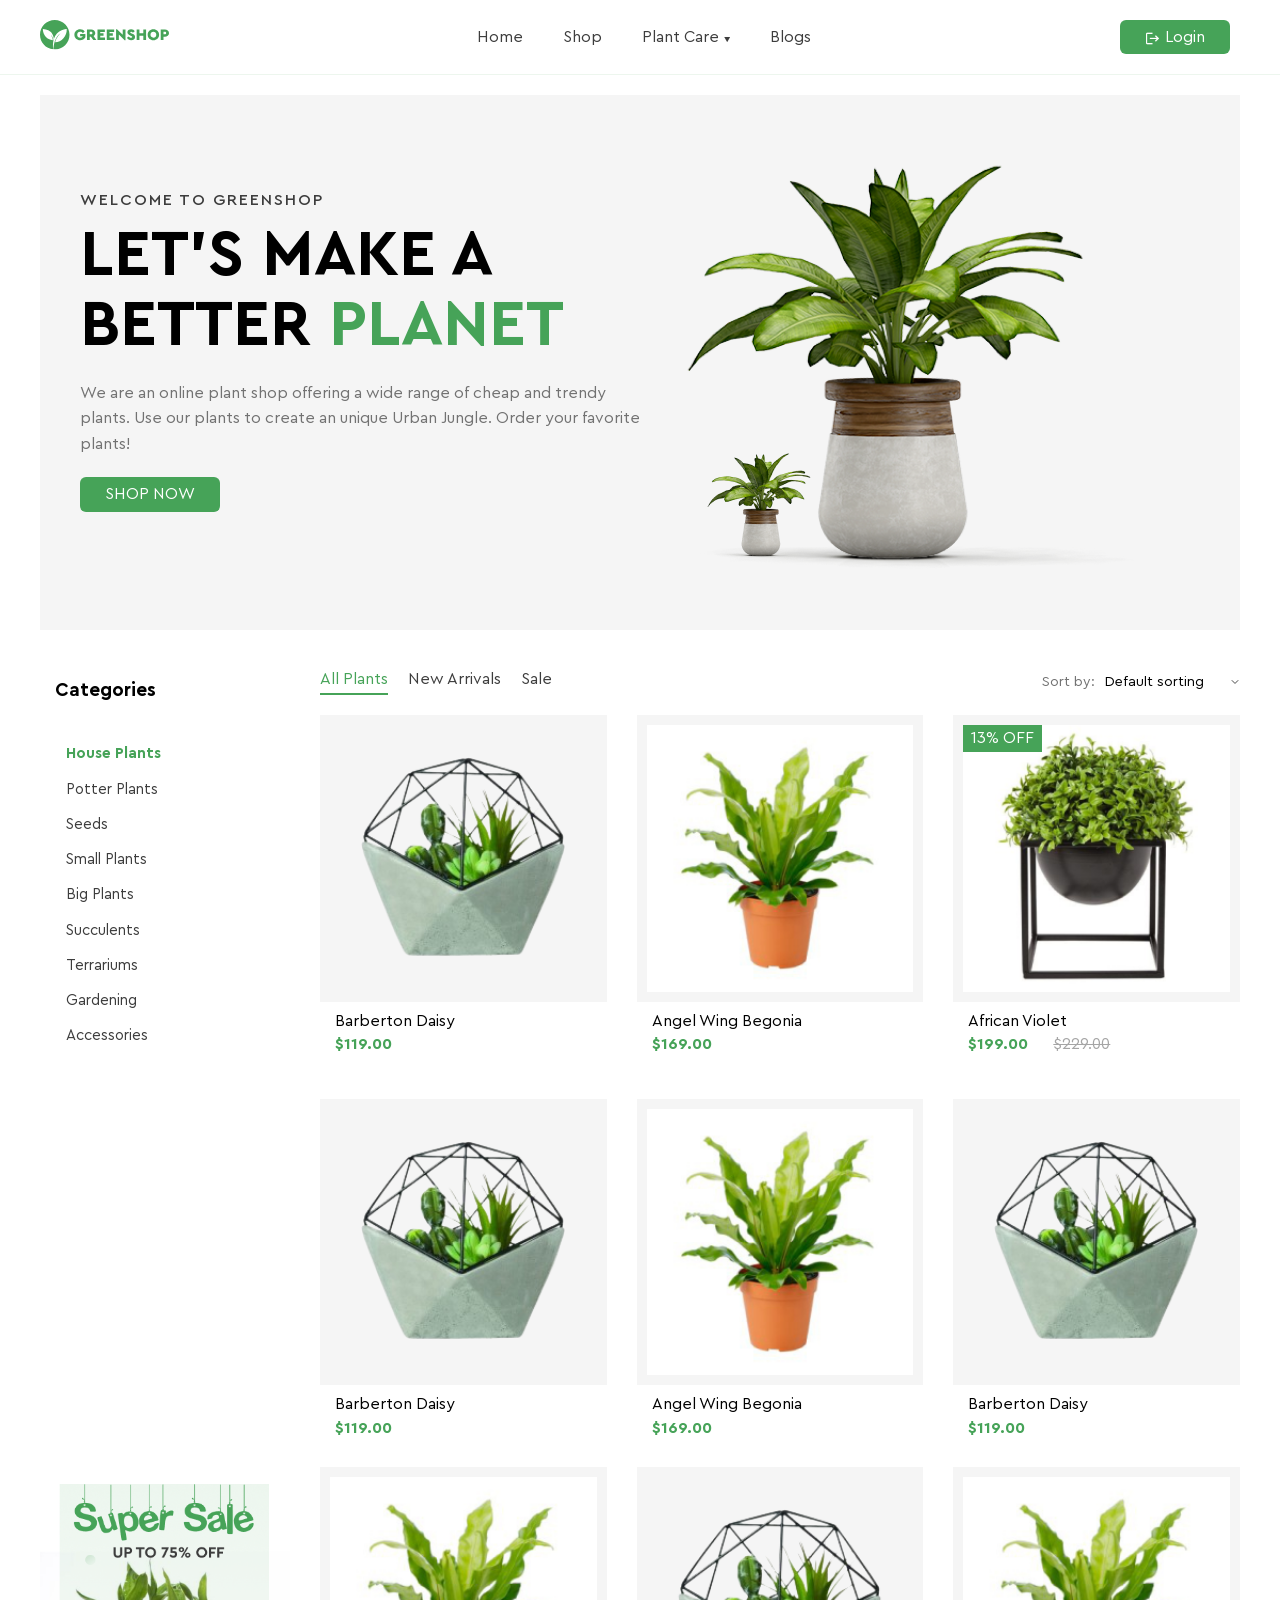
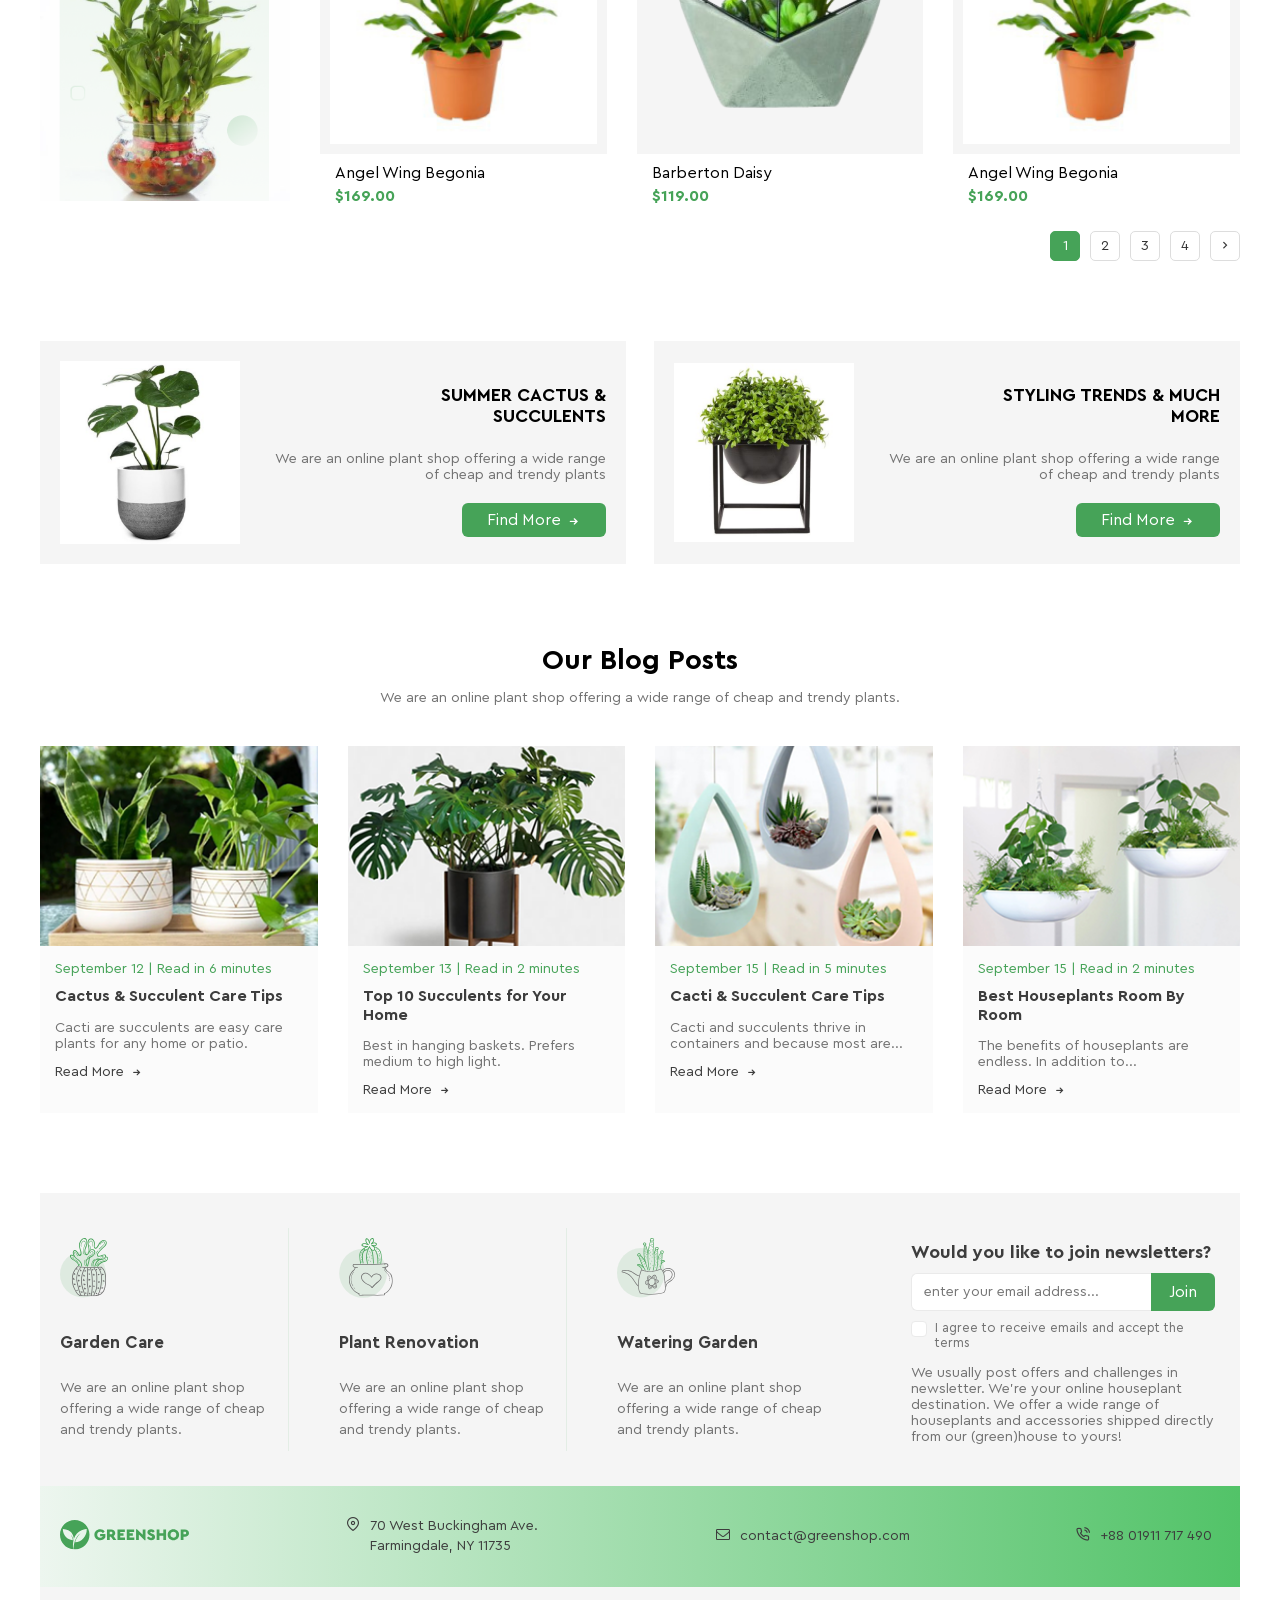
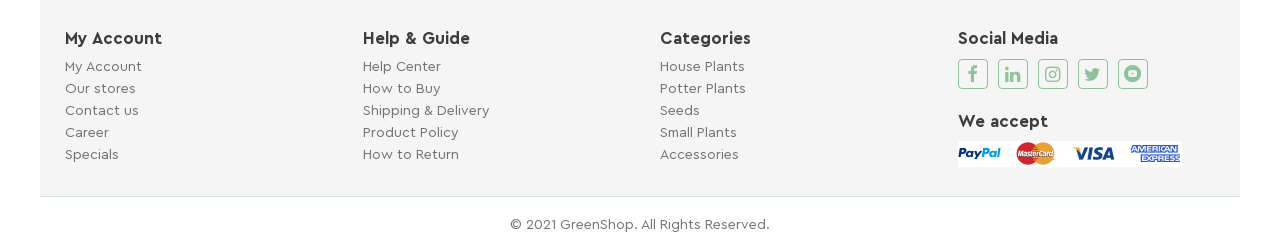
<file: index.html>
<!DOCTYPE html>
<html lang="en">
<head>
    <meta charset="UTF-8">
    <meta name="viewport" content="width=device-width, initial-scale=1.0">
    <title>Greenhouse</title>
    <link rel="stylesheet" href="css/reset.css">
    <link rel="stylesheet" href="css/style.css">
</head>
<body>
   
  <div class="wrap">
    <header class="header">
        <div class="container header-inner">   
            <div class="logo">
                <img src="images/logo.svg" alt="Greenshop">
            </div>
            
            <nav class="nav">
                <ul class="menu">
                    <li><a href="#">Home</a></li>
                    <li><a href="#">Shop</a></li>
                    <li class="dropdown">
                        <a href="#">Plant Care</a>
                        <ul class="dropdown-menu">
                            <li><a href="#">Drainage</a></li>
                            <li><a href="#">Fungicides</a></li>
                            <li><a href="#">Fertilizer</a></li>
                            <li class="submenu">
                                <a class="arrow-right href="#">
                                    Priming
                                </a>
                                <ul class="submenu-menu">
                                    <li><a href="#">Universal</a></li>
                                    <li><a href="#">For Ficus</a></li>
                                    <li><a href="#">For Cacti</a></li>
                                    <li><a href="#">For Citrus</a></li>
                                    <li><a href="#">For those in bloom</a></li>
                                    <li><a href="#">For Orchids</a></li>
                                </ul>
                            </li>
                        </ul>
                    </li>
                    <li><a href="#">Blogs</a></li>
                </ul>
            </nav>

            <div class="header-actions">
              <a href="registration.html" class="btn login-btn">
                 <i class="icon-logout"></i> 
                  Login
              </a>
                <button class="burger">
                 <span></span>
                 <span></span>
                 <span></span>
                </button>
            </div>
        </div>
    </header> 

    <main class="main">
        <section class="hero">
          <div class="content">
              <p class="sub">WELCOME TO GREENSHOP</p>
              <h1>LET'S MAKE A BETTER <span>PLANET</span></h1>
              <p class="description">
                We are an online plant shop offering a wide range of cheap and trendy plants.
                Use our plants to create an unique Urban Jungle. Order your favorite plants!
              </p>
              <a class="btn" href="#">SHOP NOW</a>
          </div>
          <div class="image-box">
             <img src="images/plants.png" alt="Plants">
          </div>
        </section>

        <section class="shop">
            <aside class="sidebar">
                <h3>Categories</h3>
                <ul>
                    <li><a class="active" href="#">House Plants</a></li>
                    <li><a href="#">Potter Plants</a></li>
                    <li><a href="#">Seeds</a></li>
                    <li><a href="#">Small Plants</a></li>
                    <li><a href="#">Big Plants</a></li>
                    <li><a href="#">Succulents</a></li>
                    <li><a href="#">Terrariums</a></li>
                    <li><a href="#">Gardening</a></li>
                    <li><a href="#">Accessories</a></li>
                </ul>
                <div class="sale">
                    <img src="images/sale.png" alt="">
                </div>
            </aside>
        
            <section class="products">
                <div class="products-header">
                    <div class="tabs">
                        <a class="active" href="#">All Plants</a>
                        <a href="#">New Arrivals</a>
                        <a href="#">Sale</a>
                    </div>
                    <div class="sort">
                        <label for="sort">Sort by:</label>
        
                        <div class="select-wrapper">
                            <select id="sort">
                                <option>Default sorting</option>
                                <option>Price: low to high</option>
                                <option>Price: high to low</option>
                            </select>
        
                            <img src="images/arrow.svg" class="arrow" alt="">
                        </div>
                    </div>
                </div>

                <div class="product-list">
                    <div class="card">
                        <div class="card-img">
                            <img src="images/card1.png" alt="">
                            <div class="card-icons">
                                <button type="button"><i class="icon-basket"></i></button>
                                <button type="button"><i class="icon-heart"></i></button>
                                <button type="button"><i class="icon-search"></i></button>
                            </div>
                        </div>          
                        <p>Barberton Daisy</p>
                        <span class="price">$119.00</span>
                    </div>
                
                    <div class="card">
                        <div class="card-img">
                            <img src="images/card2.png" alt="">             
                            <div class="card-icons">
                                <button type="button"><i class="icon-basket"></i></button>
                                <button type="button"><i class="icon-heart"></i></button>
                                <button type="button"><i class="icon-search"></i></button>
                            </div>
                        </div>               
                        <p>Angel Wing Begonia</p>
                        <span class="price">$169.00</span>
                    </div>
                
                    <div class="card">
                        <div class="card-img">               
                            <span class="badge">13% OFF</span>               
                            <img src="images/card3.png" alt="">                
                            <div class="card-icons">
                                <button type="button"><i class="icon-basket"></i></button>
                                <button type="button"><i class="icon-heart"></i></button>
                                <button type="button"><i class="icon-search"></i></button>
                            </div>
                        </div>               
                        <p>African Violet</p>               
                        <div class="price-box">
                            <span class="price">$199.00</span>
                            <span class="old-price">$229.00</span>
                        </div>
                    </div>
                    <div class="card">
                        <div class="card-img">
                            <img src="images/card1.png" alt="">
                            <div class="card-icons">
                                <button type="button"><i class="icon-basket"></i></button>
                                <button type="button"><i class="icon-heart"></i></button>
                                <button type="button"><i class="icon-search"></i></button>
                            </div>
                        </div>
                        <p>Barberton Daisy</p>
                        <span class="price">$119.00</span>
                    </div>
                    
                    <div class="card">
                        <div class="card-img">
                            <img src="images/card2.png" alt="">
                            <div class="card-icons">
                                <button type="button"><i class="icon-basket"></i></button>
                                <button type="button"><i class="icon-heart"></i></button>
                                <button type="button"><i class="icon-search"></i></button>
                            </div>
                        </div>
                        <p>Angel Wing Begonia</p>
                        <span class="price">$169.00</span>
                    </div>
                    <div class="card">
                        <div class="card-img">
                            <img src="images/card1.png" alt="">
                            <div class="card-icons">
                                <button type="button"><i class="icon-basket"></i></button>
                                <button type="button"><i class="icon-heart"></i></button>
                                <button type="button"><i class="icon-search"></i></button>
                            </div>
                        </div>
                        <p>Barberton Daisy</p>
                        <span class="price">$119.00</span>
                    </div>
                    
                    <div class="card">
                        <div class="card-img">
                            <img src="images/card2.png" alt="">
                            <div class="card-icons">
                                <button type="button"><i class="icon-basket"></i></button>
                                <button type="button"><i class="icon-heart"></i></button>
                                <button type="button"><i class="icon-search"></i></button>
                            </div>
                        </div>
                        <p>Angel Wing Begonia</p>
                        <span class="price">$169.00</span>
                    </div>
                    <div class="card">
                        <div class="card-img">
                            <img src="images/card1.png" alt="">
                            <div class="card-icons">
                                <button type="button"><i class="icon-basket"></i></button>
                                <button type="button"><i class="icon-heart"></i></button>
                                <button type="button"><i class="icon-search"></i></button>
                            </div>
                        </div>
                        <p>Barberton Daisy</p>
                        <span class="price">$119.00</span>
                    </div>
                    
                    <div class="card">
                        <div class="card-img">
                            <img src="images/card2.png" alt="">
                            <div class="card-icons">
                                <button type="button"><i class="icon-basket"></i></button>
                                <button type="button"><i class="icon-heart"></i></button>
                                <button type="button"><i class="icon-search"></i></button>
                            </div>
                        </div>
                        <p>Angel Wing Begonia</p>
                        <span class="price">$169.00</span>
                    </div>
                </div>
                <div class="pagination">
                    <a class="active" href="#">1</a>
                    <a href="#">2</a>
                    <a href="#">3</a>
                    <a href="#">4</a>
                    <a href="#"><i class="icon-arrow-right"></i></a>
                </div> 
            </section>
        
        </section>

        <section class="blog">
            <div class="banners">
                <div class="banner">
                    <img src="images/banner1.png" alt="">
                    <div class="banner-content">
                        <h3>SUMMER CACTUS & SUCCULENTS</h3>
                        <p>We are an online plant shop offering a wide range of cheap and trendy plants</p>
                        <a href="#" class="btn">Find More <i class="icon-arrow-right1"></i></a>
                    </div>
                </div>
                <div class="banner">
                    <img src="images/banner2.png" alt="">
                    <div class="banner-content">
                        <h3>STYLING TRENDS & MUCH MORE</h3>
                        <p>We are an online plant shop offering a wide range of cheap and trendy plants</p>
                        <a href="#" class="btn">Find More <i class="icon-arrow-right1"></i></a>
                    </div>
                </div>
            </div>
            <h2>Our Blog Posts</h2>
            <p class="blog-subtitle">
                We are an online plant shop offering a wide range of cheap and trendy plants.
            </p>
            <div class="blog-list">
                <div class="post"> <img src="images/blog1.png" alt="">
                    <div class="post-content"> <time datetime="2025-09-12"> September 12 | Read in 6 minutes </time>
                        <h3>Cactus & Succulent Care Tips</h3>
                        <p> Cacti are succulents are easy care plants for any home or patio. </p> <a href="#" class="read-more">Read
                            More</a>
                    </div>
                </div>
                <div class="post"> <img src="images/blog2.png" alt="">
                    <div class="post-content"> <time datetime="2025-09-13"> September 13 | Read in 2 minutes </time>
                        <h3>Top 10 Succulents for Your Home</h3>
                        <p> Best in hanging baskets. Prefers medium to high light. </p> <a href="#" class="read-more">Read More</a>
                    </div>
                </div>
                <div class="post"> <img src="images/blog3.png" alt="">
                    <div class="post-content"> <time datetime="2025-09-15"> September 15 | Read in 5 minutes </time>
                        <h3>Cacti & Succulent Care Tips</h3>
                        <p> Cacti and succulents thrive in containers and because most are... </p> <a href="#"
                            class="read-more">Read More</a>
                    </div>
                </div>
                <div class="post"> <img src="images/blog4.png" alt="">
                    <div class="post-content"> <time datetime="2025-09-15"> September 15 | Read in 2 minutes </time>
                        <h3>Best Houseplants Room By Room</h3>
                        <p> The benefits of houseplants are endless. In addition to... </p> <a href="#" class="read-more">Read
                            More</a>
                    </div>
                </div>
            </div>
        </section>
    </main>
    <footer class="footer">
    
        <div class="footer-top">
            <div class="container footer-top-inner">
    
                <ul class="footer-features">
                    <li class="feature feature-1">
                        <h4>Garden Care</h4>
                        <p>We are an online plant shop offering a wide range of cheap and trendy plants.</p>
                    </li>
                    <li class="feature feature-2">
                        <h4>Plant Renovation</h4>
                        <p>We are an online plant shop offering a wide range of cheap and trendy plants.</p>
                    </li>
                    <li class="feature feature-3">
                        <h4>Watering Garden</h4>
                        <p>We are an online plant shop offering a wide range of cheap and trendy plants.</p>
                    </li>
                </ul>
                <div class="newsletter">
                    <h4>
                        Would you like to join newsletters?
                    </h4>
                
                    <form class="newsletter-form">
                        <input type="email" placeholder="enter your email address..." required>
                        <button class="btn">
                        Join
                        </button>
                    </form>
                
                    <label class="custom-checkbox">
                        <input type="checkbox" required>
                        <span class="checkmark"></span>
                        I agree to receive emails and accept the terms
                    </label>
                
                    <p>
                        We usually post offers and challenges in newsletter.
                        We’re your online houseplant destination. We offer a wide range of
                        houseplants and accessories shipped directly from our (green)house to yours!
                    </p>
                </div>
    
            </div>
        </div>

        <div class="footer-middle">
            <div class="container">
    
                <ul class="footer-middle-list">
                    <li class="footer-item logo">
                        <img src="images/logo.svg" alt="">
                    </li>
                    <li class="footer-item">
                        <a href="https://maps.google.com/?q=70+West+Buckingham+Ave+Farmingdale+NY+11735" target="_blank">
                            <i class="icon-location"></i>
                         <!--   <img src="images/location.svg" alt="Location">  -->
                            <span>70 West Buckingham Ave. Farmingdale, NY 11735</span>
                        </a>
                    </li>
                    <li class="footer-item">
                        <a href="mailto:contact@greenshop.com">
                            <i class="icon-mail"></i>
                          <!-- <img src="images/mail.svg" alt="Email"> -->
                            <span>contact@greenshop.com</span>
                        </a>
                    </li>
                    <li class="footer-item">
                        <a href="tel:+8801911717490">
                            <i class="icon-phone"></i>
                           <!-- <img src="images/phone.svg" alt="Phone"> -->
                            <span>+88 01911 717 490</span>
                        </a>
                    </li>
                </ul>
    
            </div>
        </div>
        
        <div class="footer-bottom">
            <div class="container footer-bottom-inner">
        
                <div class="footer-col">
                    <h3>My Account</h3>
                    <ul>
                        <li><a href="#">My Account</a></li>
                        <li><a href="#">Our stores</a></li>
                        <li><a href="#">Contact us</a></li>
                        <li><a href="#">Career</a></li>
                        <li><a href="#">Specials</a></li>
                    </ul>
                </div>
        
                <div class="footer-col">
                    <h3>Help & Guide</h3>
                    <ul>
                        <li><a href="#">Help Center</a></li>
                        <li><a href="#">How to Buy</a></li>
                        <li><a href="#">Shipping & Delivery</a></li>
                        <li><a href="#">Product Policy</a></li>
                        <li><a href="#">How to Return</a></li>
                    </ul>
                </div>
        
                <div class="footer-col">
                    <h3>Categories</h3>
                    <ul>
                        <li><a href="#">House Plants</a></li>
                        <li><a href="#">Potter Plants</a></li>
                        <li><a href="#">Seeds</a></li>
                        <li><a href="#">Small Plants</a></li>
                        <li><a href="#">Accessories</a></li>
                    </ul>
                </div>
        
                <div class="footer-col">
                    <h3>Social Media</h3>
                    <ul class="social-list">
                        <li><a href="#" target="_blank"><i class="icon-facebook"></i></a></li>
                        <li><a href="#" target="_blank"><i class="icon-linkedin"></i></a></li>
                        <li><a href="#" target="_blank"><i class="icon-instagram"></i></a></li>
                        <li><a href="#" target="_blank"><i class="icon-twitter"></i></a></li>
                        <li><a href="#" target="_blank"><i class="icon-youtube"></i></a></li>
                    </ul>
                    <h3 class="payments-title">We accept</h3>
                    <div class="payments">
                        <img src="images/pay.png" alt="Payments">
                    </div>
                </div>
            </div>
            <p class="copyright">
                © 2021 GreenShop. All Rights Reserved.
            </p>
        </div>
    </footer>
  </div>
    <script src="main.js"></script>
</body>
</html>
</file>
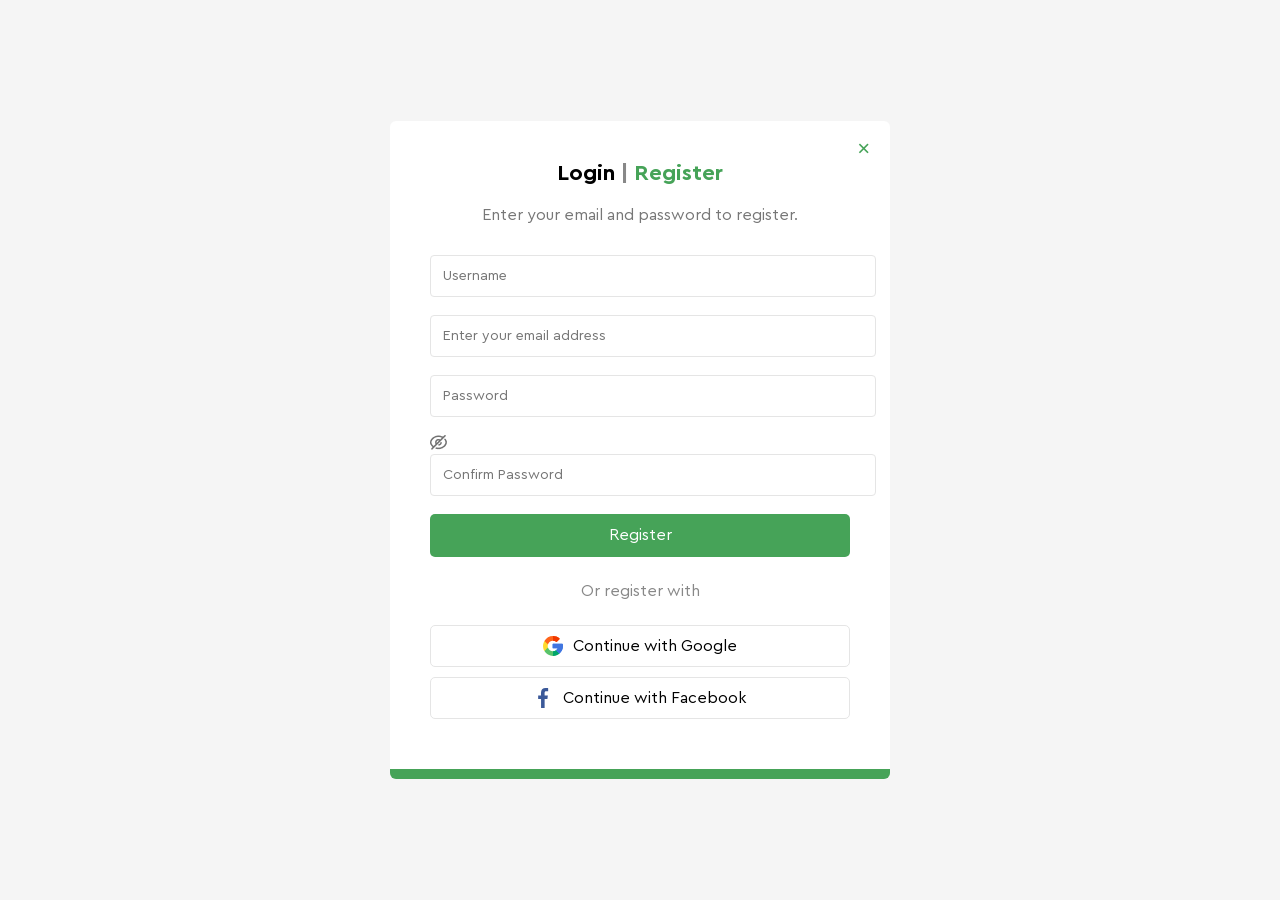
<file: registration.html>
<!DOCTYPE html>
<html lang="en">
<head>
    <meta charset="UTF-8">
    <meta name="viewport" content="width=device-width, initial-scale=1.0">
    <title>Register</title>
    <link rel="stylesheet" href="css/normalize.css">
    <link rel="stylesheet" href="css/style.css">
</head>
<body>
            <div class="page-loader">
                <div class="loader-content">
                    <img src="images/logo.svg" alt="logo" class="loader-logo">
                    <span>Loading...</span>
                </div>
            </div>
            
            <div class="page-content">
                <div class="wrapper">
                    <div class="box">
                        <a href="index.html" class="close-btn">
                            ×
                        </a>
            
                        <div class="switcher">
                            <span>Login</span>
                            <span class="divider">|</span>
                            <span class="active">Register</span>
                        </div>
            
                        <p class="subtitle">
                            Enter your email and password to register.
                        </p>
            
                        <form class="form">
                            <input type="text" placeholder="Username">
                            <input type="email" placeholder="Enter your email address">
            
                            <div class="password-field">
                                <input type="password" placeholder="Password">
                                <img src="images/hide.png" alt="">
                            </div>
            
                            <input type="password" placeholder="Confirm Password">
                            <button class="register-submit">
                                Register
                            </button>
                        </form>
            
                        <p class="divider">Or register with</p>
                        <div class="social-auth">
                            <button class="social-btn">
                                <img src="images/google.svg" alt="">
                                Continue with Google
                            </button>
            
                            <button class="social-btn">
                                <img src="images/facebook.svg" alt="">
                                Continue with Facebook
                            </button>
                        </div>
                    </div>
                </div>
            </div>
</body>
</html>
</file>
<file: css/style.css>
@font-face {
    font-family: 'Cera Pro';
    src: url(../fonts/СeraPro/CeraPro-Regular.woff2) format('woff2'),
         url(../fonts/СeraPro/CeraPro-Regular.woff) format('woff');
    font-weight: 400;
    font-style: normal;
    font-display: swap;
}

@font-face {
    font-family: 'Cera Pro';
    src: url(../fonts/СeraPro/CeraPro-Medium.woff2) format('woff2'),
         url(../fonts/СeraPro/CeraPro-Medium.woff) format('woff');
    font-weight: 500;
    font-style: normal;
    font-display: swap;
}

@font-face {
    font-family: 'Cera Pro';
    src: url(../fonts/СeraPro/CeraPro-Bold.woff2) format('woff2'),
         url(../fonts/СeraPro/CeraPro-Bold.woff) format('woff');
    font-weight: 700;
    font-style: normal;
    font-display: swap;
}

@font-face {
    font-family: 'icomoon';
    src: url(../images/icons/icomoon.eot?3o0wkp);
    src: url(../images/icons/icomoon.eot?3o0wkp#iefix) format('embedded-opentype'),
        url(../images/icons/icomoon.ttf?3o0wkp) format('truetype'),
        url(../images/icons/icomoon.woff?3o0wkp) format('woff'),
        url(..images/icons/icomoon.svg?3o0wkp#icomoon) format('svg');
    font-weight: normal;
    font-style: normal;
    font-display: block;
}

[class^="icon-"],
[class*=" icon-"] {
    /* use !important to prevent issues with browser extensions that change fonts */
    font-family: 'icomoon' !important;
    speak-as: never;
    font-style: normal;
    font-weight: normal;
    font-variant: normal;
    text-transform: none;
    line-height: 1;

    /* Better Font Rendering =========== */
    -webkit-font-smoothing: antialiased;
    -moz-osx-font-smoothing: grayscale;
}

.icon-arrow-right1:before {
    content: "\e90d";
}

.icon-location:before {
    content: "\e905";
}

.icon-phone:before {
    content: "\e906";
}

.icon-logout:before {
    content: "\e90c";
}

.icon-arrow-right:before {
    content: "\e909";
}

.icon-youtube:before {
    content: "\e904";
}

.icon-phone:before {
    content: "\e906";
    vertical-align: middle;
}

.icon-logout:before {
    content: "\e90c";
}

.icon-arrow-right:before {
    content: "\e909";
}

.icon-basket:before {
    content: "\e90b";
}

.icon-heart:before {
    content: "\e907";
}

.icon-search:before {
    content: "\e908";
}

.icon-linkedin:before {
    content: "\e900";
}

.icon-twitter:before {
    content: "\e901";
}

.icon-instagram:before {
    content: "\e902";
}

.icon-facebook:before {
    content: "\e903";
}

.icon-mail:before {
    content: "\e90a";
    vertical-align: middle;
}

body {
    font-family: 'Cera Pro', sans-serif;
    margin: 0;
    padding: 0;
}

.wrap {
    width: 100%;
    overflow-x: hidden;
}

.header {
    position: relative;
    z-index: 100;
    border-bottom: 1px solid #EDF6EE;
    padding: 20px 20px;
}

.nav {
    z-index: 200;
}

.container,
.main,
.shop,
.blog,
.footer {
    width: 100%;
    max-width: 1200px;
    margin: 0 auto;
}

.header-inner {
    display: flex;
    align-items: center;
    justify-content: space-between;
  /*  padding: 20px 0; */
}

.header-actions {
    display: flex;
    align-items: center;
    gap: 15px;
}

.login-btn {
    margin-right: 10px;
}

.logo img {
    height: 30px;
}

.menu {
    display: flex;
    gap: 40px;
    list-style: none;
    margin: 0;
    padding: 0;
}

.menu li {
    position: relative;
}

.menu a {
    text-decoration: none;
    color: #3d3d3d;
    font-size: 16px;
    padding: 5px 0;
    display: inline-block;
}

.menu > li > a {
    position: relative;
    transition: 0.2s;
}

.menu > li:hover > a {
    font-weight: 600;
}

.menu > li:hover > a::after {
    content: "";
    position: absolute;
    left: 0;
    bottom: -25px;
    width: 100%;
    height: 2px;
    background: #46A358;
}

.dropdown::after {
    content: "";
    position: absolute;
    top: 100%;
    left: 0;
    width: 100%;
    height: 30px;
    background: transparent;
}

.dropdown-menu {
    position: absolute;
    top: calc(100% + 30px);
    left: -50%;
    min-width: 180px;
    max-width: 240px;
    width: max-content;
    background: #EDF6EE;
    box-shadow: 0 8px 20px rgba(0, 0, 0, 0.08);
    padding: 0;
    opacity: 0;
    visibility: hidden;
    transform: translateY(10px);
    transition: 0.25s ease;
    z-index: 1;
}

.dropdown:hover .dropdown-menu {
    opacity: 1;
    visibility: visible;
    transform: translateY(0);
}

.dropdown-menu li {
    display: block;
    background: #EDF6EE;
}

.dropdown-menu a {
    display: flex;
    justify-content: space-between;
    align-items: center;
    gap: 10px;
    padding: 10px 15px;
    font-size: 16px;
    color: #3d3d3d;
    white-space: normal;
    word-break: break-word;
    line-height: 1.4;
}

.dropdown-menu a:hover {
    background: #1A712A;
    color: #f5f5f5;
}

.submenu {
    position: relative;
}

.submenu > a {
    display: flex;
    justify-content: space-between;
    align-items: center;
}

.arrow-right {
    display: inline-flex;
    align-items: center;
    gap: 10px;
}

.arrow-right::after {
    content: "\e909";
    font-family: 'icomoon' !important;
   /* width: 6px;
    height: 6px;
    border-right: 2px solid #3d3d3d;
    border-bottom: 2px solid #3d3d3d;
    transform: rotate(-45deg); */
    transition: 0.25s;
}

.submenu:hover > a.arrow-right::after {
    transform: rotate(180deg);
}

.dropdown li:hover > a.arrow-right::after {
    border-color: #fff;
}

.submenu:hover > a {
    background: #1A712A;
    color: #fff;
}

.submenu-menu {
    position: absolute;
    top: -127px;
    left: calc(100% + 2px);
    min-width: 180px;
    max-width: 240px;
    width: max-content;
    background: #EDF6EE;
   /* box-shadow: 0 8px 20px rgba(0, 0, 0, 0.08); */
    padding: 0;
    opacity: 0;
    visibility: hidden;
    transform: translateX(10px);
    transition: 0.25s ease;
    z-index: 2;
}

.submenu:hover .submenu-menu {
    bottom: 0;
    opacity: 1;
    visibility: visible;
    transform: translateX(0);
}  

.submenu::after {
    content: "";
    position: absolute;
    top: 0;
    left: 100%;
    width: 12px;
    height: 100%;
    background: transparent;
} 

.main {
    max-width: 1200px;
    width: 100%;
    margin: 20px auto;
}

.hero {
    display: flex;
    background-color: #f5f5f5;
    padding: 40px 0;
    font-size: 0;
}

.content,
.image-box {
    font-size: 16px;
}

.content {
    width: 50%;
    padding: 40px 0 40px 40px;
    box-sizing: border-box;
}

.image-box {
    width: 50%; 
 /*   text-align: center; */
}

.image-box img {
   /* display: block; */
    max-width: 100%;
    height: auto;
}

h1 {
    font-size: clamp(26px, 5vw, 70px);
    font-weight: 900;
    margin: 10px 0;
    line-height: 1.1;
}

h1 span {
    color: #46A358;
}

.sub {
    color: #3d3d3d;
    font-size: 16px;
    font-weight: 500;
    letter-spacing: 2px;
    margin-bottom: 0;
}

.description {
    font-size: clamp(14px, 2vw, 16px);
    color: #727272;
    line-height: 1.6;
    margin: 20px 0;
}

.icon-logout {
    content: "\e90c";
    font-family: 'icomoon' !important;
}

/* ===== PRELOADER ===== */

.page-loader {
    position: fixed;

    inset: 0;
    background: linear-gradient(90deg, rgb(70 163 88 / 10%) 0%, #52c36899 100%);
    display: flex;
    align-items: center;
    justify-content: center;
    z-index: 9999;
    animation: loaderHide 2s ease forwards;
}

.loader-content {
    display: flex;
    flex-direction: column;
    align-items: center;
}

.loader-logo {
    width: 80px;
    animation: pulse 1.2s ease-in-out infinite;
}

.page-loader span {
    margin-top: 10px;
    font-size: 14px;
    color: #3d3d3d;
}

@keyframes pulse {

    0%,
    100% {
        transform: scale(1);
        opacity: 0.7;
    }

    50% {
        transform: scale(1.1);
        opacity: 1;
    }
}

@keyframes loaderHide {
    0% {
        opacity: 1;
    }

    80% {
        opacity: 1;
    }

    100% {
        opacity: 0;
        visibility: hidden;
    }
}

.page-content {
    opacity: 0;
    transform: translateY(10px);
    animation: contentShow 2s ease forwards;
}

@keyframes contentShow {
    to {
        opacity: 1;
        transform: translateY(0);
    }
}


/* Button */
.btn {
    display: inline-block;
    background-color: #46A358;
    color: white;
    padding: 8px 25px;
    border-radius: 6px;
    text-decoration: none;
    border: none;
    cursor: pointer;
    font-size: 16px;
}

.btn:hover {
    background-color: #3d8f4d;
}

button {
    font-family: inherit;
}

.btn i {
    vertical-align: bottom;
    line-height: 1;
}

.shop {
    max-width: 1200px;
    margin: 40px auto;
    display: flex;
    gap: 30px;
}

.sidebar {
    width: 250px;
    display: flex;
    flex-direction: column;
    margin-bottom: 55px;
}

.sidebar h3 {
    margin: 10px 15px;;
}

.sidebar ul {
    list-style: none;
    padding: 0;
}

.sidebar li {
    margin: 18px 26px;
}

.sidebar a {
    text-decoration: none;
    color: #3d3d3d;
    font-size: 15px;
    display: block;
    transition: 0.3s;
}

.sidebar a:hover {
    color: #46A358;
}

.sidebar a.active {
    color: #46A358;
    font-weight: bold;
    pointer-events: none;
}

.sale {
    margin-top: auto;
}

.sale img {
    width: 100%;
    margin-top: 20px;
}

.products {
    flex: 1;
}

.products-header {
    display: flex;
    justify-content: space-between;
    align-items: center;
    margin-bottom: 20px;
}

/* tabs */
.tabs {
    display: flex;
    gap: 20px;
}

.tabs a {
    text-decoration: none;
    color: #3d3d3d;
    padding-bottom: 5px;
}

.tabs a.active {
    color: #46A358;
    border-bottom: 2px solid #46A358;
    pointer-events: none;
}

.tabs a:hover {
    color: #46A358;
}

.sort {
    display: flex;
    align-items: center;
    gap: 10px;
    font-size: 14px;
    color: #727272;
}

.select-wrapper {
    position: relative;
}

.select-wrapper select {
    appearance: none;
    border: none;
    background: transparent;
    cursor: pointer;
    font-size: 14px;
    padding-right: 20px;
}

.arrow {
    position: absolute;
    right: 0;
    top: 50%;
    transform: translateY(-50%);
    width: 10px;
    pointer-events: none;
}

/*.product-list {
    display: flex;
    flex-wrap: wrap;
    gap: 30px;
} */

.card {
   /* width: calc(33.333% - 20px); */
    background: #fff;
    position: relative;
    transition: 0.3s;
    z-index: 1;
}

.card:hover {
    box-shadow: 0 4px 15px rgba(0, 0, 0, 0.1);
}

.card-img {
    position: relative;
    background: #f5f5f5;
    padding: 10px;
    overflow: hidden;
}

.card-img img {
    width: 100%;
    display: block;
    transition: 0.3s;
}

.card:hover .card-img img {
    transform: scale(1.05);
}

.card::before {
    content: "";
    position: absolute;
    top: 0;
    left: 0;
    width: 0;
    height: 3px;
    background: #46A358;
    transition: 0.3s;
    z-index: 2;
}

.card:hover::before {
    width: 100%;
}

.badge {
    position: absolute;
    top: 10px;
    left: 10px;
    background: #46A358;
    color: #fff;
    font-size: 16px;
    padding: 4px 8px;
}

.card-icons {
    position: absolute;
    bottom: 2px;
    left: 50%;
    transform: translate(-50%, 10px);
    display: flex;
    gap: 25px;
    opacity: 0;
    transition: 0.3s;
}

.card-icons button {
    width: 35px;
    height: 35px;
    background: #fff;
    border-radius: 4px;
    border: none;
    display: flex;
    align-items: center;
    justify-content: center;
    cursor: pointer;
    transition: 0.3s;
    box-shadow: 0 2px 5px rgba(0, 0, 0, 0.1);
}

.card-icons i {
    font-size: 18px;
    color: #3d3d3d;
    transition: 0.3s;
}

.card-icons button:hover i {
    color: #46A358;
}

.card-icons button:hover {
    transform: scale(1.1);
}

/*.card-icons img {
    width: 18px;
    transition: 0.3s;
}

.card-icons button:hover img {
    filter: invert(48%) sepia(24%) saturate(600%) hue-rotate(70deg);
} */

.card-icons button:hover {
    transform: scale(1.1);
}

.card:hover .card-icons {
    opacity: 1;
    transform: translate(-50%, 0);
}

.card p {
    margin: 10px 15px 5px;
}

.price {
    color: #46A358;
    font-weight: bold;
    margin: 0 15px 15px;
}

.price-box {
    display: flex;
    gap: 10px;
}

.old-price {
    color: #A5A5A5;
    text-decoration: line-through;
}

/* ===== PAGINATION ===== */
.pagination {
    display: flex;
    justify-content: flex-end;
    gap: 10px;
    margin-top: 25px;
}

.pagination a {
    display: inline-flex;      
   /* align-items: center; */
    justify-content: center;
    width: 30px;
    padding: 6px 0;   
    border: 1px solid #ddd;
    border-radius: 5px;
    text-decoration: none;
    color: #333;
    font-size: 14px;
    transition: 0.3s;
}

.pagination a.active {
    background: #46A358;
    color: #fff;
    border-color: #46A358;
    pointer-events: none;
}

.pagination a:hover {
    border-color: #46A358;
    color: #46A358;
}

/* ======================= */
.banners {
    display: flex;
    gap: 28px;
    margin-bottom: 80px;
}

.banner {
    display: flex;
    align-items: center;
    background: #f5f5f5;
    padding: 20px;
    flex: 1;
    gap: 20px;
}

.banner img {
    max-width: 180px;
    height: auto;
}

.banner-content {
    display: flex;
    flex-direction: column;
    align-items: flex-end;
    text-align: right;
    margin-left: auto;
}

.banner-content h3 {
    max-width: 220px;
    font-size: 18px;
    margin-bottom: 10px;
}

.banner-content p {
    font-size: 14px;
    color: #727272;
    margin-bottom: 20px;
}

.blog {
    max-width: 1200px;
    margin: 80px auto;
    text-align: center;
}

.blog h2 {
    font-size: 28px;
    margin-bottom: 10px;
}

.blog-subtitle {
    color: #727272;
    font-size: 14px;
    margin-bottom: 40px;
}

.blog-list {
    display: flex;
    flex-wrap: wrap;
    gap: 30px;   
}

.post {
    flex: 1 1 calc(25% - 30px);
    background: #fbfbfb;
    text-align: left;
    transition: 0.3s;
}

.post img {
    width: 100%;
    display: block;
}

.post-content {
    padding: 15px;
}

.post-content time {
    display: block;
    font-size: 14px;
    color: #46A358;
    margin-bottom: 5px;
}

.post-content h3 {
    font-size: 16px;
    margin: 10px 0;
    color: #3d3d3d;
}

.post-content p {
    font-size: 14px;
    color: #727272;
    margin-bottom: 10px;
}

.read-more {
    text-decoration: none;
    color: #3d3d3d;
    font-size: 14px;
    position: relative;
    transition: 0.3s;
}

.read-more::after {
    content: "\e90d";
    font-family: 'icomoon' !important;
    margin-left: 5px;
    transition: 0.3s;
    vertical-align: bottom;
}

.read-more:hover {
    color: #46A358;
}

.read-more:hover::after {
    margin-left: 10px;
}



/*------------------------------------------------------------------*/
.registration-link {
    text-align: center;
    margin: 60px 0;
}

.registration-btn {
    background: #46A358;
    color: white;
    padding: 14px 30px;
    border-radius: 6px;
    text-decoration: none;
    font-weight: 500;
    display: inline-block;
}

.registration-btn:hover {
    background: #3d8e4c;
}

.wrapper {
    height: 100vh;
    display: flex;
    justify-content: center;
    align-items: center;
    background: #f5f5f5;
}

.box {
    background: white;
    width: 420px;
    padding: 40px;
    border-radius: 6px;
    border-bottom: 10px solid #46A358;
    position: relative;

}

.close-btn {
    position: absolute;
    right: 20px;
    top: 15px;
    border: none;
    background: none;
    font-size: 24px;
    color: #46A358;
    cursor: pointer;
    text-decoration: none;
}

.switcher {
    text-align: center;
    font-size: 22px;
    font-weight: 700;
}

.active {
    color: #46A358;
}

.divider {
    margin: 0 10px;
}

.subtitle {
    text-align: center;
    color: #777;
    margin: 20px 0 30px;
}

.form input {
    width: 100%;
    padding: 12px;
    margin-bottom: 18px;
    border: 1px solid #e5e5e5;
    border-radius: 4px;
    font-size: 14px;
}

.password-field {
    position: relative;
}

.password-field .eye {
    position: absolute;
    right: 12px;
    top: 12px;
    opacity: 0.6;
}

.register-submit {
    width: 100%;
    padding: 12px;
    background: #46A358;
    border: none;
    color: white;
    border-radius: 5px;
    font-size: 16px;
    cursor: pointer;

}

.divider {
    text-align: center;
    margin: 25px 0;
    color: #888;
}

.social-btn {
    width: 100%;
    border: 1px solid #e5e5e5;
    padding: 10px;
    margin-bottom: 10px;
    background: white;
    border-radius: 5px;
    display: flex;
    justify-content: center;
    align-items: center;
    gap: 10px;
    cursor: pointer;
}

/*=======================================================*/
.footer {
    margin-top: 60px;
    font-size: 14px;
    color: #727272;
}
/*
.footer-top-inner {
    display: grid;
    grid-template-columns: repeat(4, 1fr);
    gap: 20px;
    background: #f5f5f5;
}


.footer-top>* {
    min-width: 0;
} */

.footer-top-inner {
    display: flex;
    flex-wrap: wrap;
    gap: 40px;
    padding: 25px 0; 
    background: #f5f5f5;
} 

.footer-features {
    display: flex;
    flex: 3;
    gap: 30px;
    list-style: none;
    margin: 0;
    padding: 0;
    background: #f5f5f5;
}

.feature {
    display: flex;
    flex-direction: column;
    align-items: flex-start;
    padding: 20px;
    gap: 10px;
    flex: 1;
    position: relative;
  /*  padding: 85px 25px 0; */
}

.feature:not(:last-child)::after {
    content: "";
    position: absolute;
    right: 0;
    top: 10px;
    bottom: 10px;
    width: 1px;
    background: rgba(70, 163, 88, 0.1)
}

.feature::before {
    content: "";
    position: static;
    top: 0;
    left: 25px;
    width: 60px;
    height: 60px;
    margin-bottom: 10px;
    background-size: contain;
    background-repeat: no-repeat;
}

.feature-1::before {
    background-image: url("../images/icon1.svg");
}

.feature-2::before {
    background-image: url("../images/icon2.svg");
}

.feature-3::before {
    background-image: url("../images/icon3.svg");
}

.feature h4 {
    font-size: 17px;
    color: #3d3d3d;
    margin: 15px 0;
}

.feature p {
    margin: 0;
    line-height: 1.5;
}

.newsletter {
  /*  flex: 1; */
    max-width: 354px;
    padding: 0 25px;
}

.newsletter h4 {
    font-size: 18px;
    margin-bottom: 10px;
    color: rgba(61, 61, 61, 1);
}

.newsletter h4 {
    font-size: 18px;
    margin-bottom: 10px;
}

.newsletter-form {
    display: flex;
}

.newsletter-form input {
    flex: 1;
    padding: 10px 12px;
    border: 1px solid #eaeaea;
    border-right: none;
    border-radius: 6px 0 0 6px;
    outline: none;
    box-shadow:  rgba(0, 0, 0, 0.06)
}

.newsletter-form button {
    border-radius: 0 6px 6px 0;
    padding: 0 18px;
}

/*--------------------Checkbox-------------------*/
.custom-checkbox {
    display: flex;
   /* align-items: center; */
    gap: 8px;
    font-size: 13px;
    color: #727272;
    cursor: pointer;
    margin: 10px 0 5px;
}

.custom-checkbox input {
    position: absolute;
    opacity: 0;
}

.checkmark {
    width: 16px;
    height: 16px;
    border: 1px solid #eaeaea;
    border-radius: 4px;
    background: #fff;
    position: relative;
    transition: 0.25s ease;
    flex-shrink: 0;
}

.custom-checkbox:hover .checkmark {
    border-color: #46A358;
    box-shadow: 0 0 0 3px rgba(70, 163, 88, 0.1);
}

.checkmark::after {
    content: "";
    position: absolute;
    width: 4px;
    height: 8px;
    border: solid #fff;
    border-width: 0 2px 2px 0;
    top: 2px;
    left: 5px;
    transform: rotate(45deg);
    opacity: 0;
    transition: 0.2s ease;
}

.custom-checkbox input:checked+.checkmark {
    background: #46A358;
    border-color: #46A358;
}

.custom-checkbox input:checked+.checkmark::after {
    opacity: 1;
}

.custom-checkbox input:focus+.checkmark {
    outline: 2px solid #46A358;
    outline-offset: 2px;
}

.custom-checkbox:active .checkmark {
    transform: scale(0.95);
}

/*----------------------------------------------*/
.footer-middle {
    background: linear-gradient(90deg, #EDF6EF 0%, #52C368 100%);
    padding: 25px 0;
}

.footer-middle-list {
    display: flex;
    align-items: center;
    justify-content: space-between;
    padding: 0 20px;
    list-style: none;
    margin: 0;
}

.footer-item a {
    display: flex;
    align-items: flex-start;
    gap: 10px;
    padding: 6px 8px;
    border-radius: 6px;
    width: 100%;
    color: #3d3d3d;
    text-decoration: none;
    transition: 0.25s ease;
}

.footer-item a:hover {
    background: rgba(255, 255, 255, 0.3);
    color: #1A712A;
}

.footer-item img {
    flex-shrink: 0;
}

.footer-item span {
    max-width: 180px;
    line-height: 1.4;
    word-break: break-word;
}

.footer-bottom-inner {
    display: flex;
    gap: 40px;
    padding: 25px 25px;
    border-bottom: 1px solid rgba(70, 163, 88, 0.2);
    flex-wrap: wrap;
    background: #f5f5f5;
}

.footer-col {
    flex: 1 1 180px;
}

.footer-col h3 {
    font-size: 17px;
    font-weight: 700;
    color: #3d3d3d;
    margin-bottom: 10px;
}

.footer-col ul {
    list-style: none;
    padding: 0;
    margin: 0;
}

.footer-col ul li {
    margin-bottom: 6px;
}

.footer-col a {
    color: #727272;
    text-decoration: none;
    transition: 0.2s ease;
}

.footer-col a:hover {
    color: #46A358;
}

.social-list {
    display: flex;
    gap: 10px;
    margin-bottom: 15px;
}

.social-list a {
    width: 30px;
    height: 30px;
    display: flex;
    align-items: center;
    justify-content: center;
    transition: 0.25s ease;
    font-size: 18px;
    color: rgba(70, 163, 88, 0.6);
    border: 1px solid rgba(70, 163, 88, 0.6);
    border-radius: 4px;
}

.social-list .icon-youtube {
    font-size: 18px;
}

.social-list img {
    width: 100%;
    height: 100%;
    transition: 0.25s ease;
}

.social-list a:hover img {
    transform: scale(1.1);
}

.payments img {
    max-width: 100%;
    height: auto;
}

.copyright {
    text-align: center;
    margin-top: 20px;
    font-size: 14px;
}



/* ================= BURGER ================= */
.burger {
    display: none;
    flex-direction: column;
    gap: 5px;
    background: none;
    border: none;
    cursor: pointer;
    z-index: 300;
}

.burger span {
    width: 25px;
    height: 3px;
    background: #3d3d3d;
    transition: 0.3s;
}

.burger.active span:nth-child(1) {
    transform: rotate(45deg) translate(5px, 5px);
}

.burger.active span:nth-child(2) {
    opacity: 0;
}

.burger.active span:nth-child(3) {
    transform: rotate(-45deg) translate(6px, -6px);
}

.dropdown>a::after {
    content: "▾";
    margin-left: 5px;
    font-size: 12px;
}

.product-list {
    display: grid;
    grid-template-columns: repeat(3, 1fr);
    gap: 30px;
}

.card {
    width: 100%;
}

.card-img {
    aspect-ratio: 1 / 1;
    display: flex;
    align-items: center;
    justify-content: center;
}

.card-img img {
    max-width: 100%;
    max-height: 100%;
    object-fit: contain;
}

.post img {
    width: 100%;
    height: 200px;
    object-fit: cover;
}


/* ================= 1200px ================= */
@media (max-width: 1200px) {

    .container,
    .main,
    .shop,
    .blog {
        padding: 0 20px;
    }

    h1 {
        font-size: 52px;
    }

    .banner img {
        margin-top: 0;
    }
}


/* ================= 992px ================= */
@media (max-width: 992px) {

    .hero {
        flex-direction: column;
        text-align: center;
    }

    .content,
    .image-box {
        width: 100%;
        padding: 20px 20px;
    }

    h1 {
        font-size: 42px;
    }

    .shop {
        flex-direction: column;
        padding: 0;
    }

    .sidebar {
        width: 100%;
        margin-bottom: 10px;
    }

    .sidebar h3 {
        margin: 0;
    }

    .sidebar ul {
        display: flex;
        flex-wrap: wrap;
        gap: 10px;
    }

    .sidebar li {
        flex: 1 1 calc(33.333% - 10px);
        margin: 0;
    }

    .sale {
        display: none;
    }

    .product-list {
        grid-template-columns: repeat(3, 1fr);
    }

    .post {
        flex: 1 1 calc(50% - 20px);
    }

    .blog {
        padding: 0;
    }

    .banners {
        flex-direction: column;
    }

        .banner {
            justify-content: center;
            text-align: center;
        }
    
        .banner img {
            max-width: 140px;
        }
    
        .banner-content {
            align-items: center;
            text-align: center;
            margin-left: 0;
        }
      
    .footer-top-inner {
        flex-direction: column;
        gap: 30px;
        padding: 25px 15px;
    }
    
    .footer-features {
        flex-direction: row;
        justify-content: space-between;
    }
    
    .newsletter {
        max-width: 300px;
        align-self: center;
        padding: 0px;
        text-align: center;
    }

    .footer-item {
        flex: 1 1 calc(50% - 20px);
    }

    .footer-middle-list {
        flex-direction: column;
        align-items: center;
        gap: 15px;
        text-align: center;
    }
        
    .footer-item a {
        justify-content: center;
    }
        
    .footer-item span {
        max-width: none;
    }
    
    .footer-col h3 {
        text-align: center;
    }

    .footer-col ul {
        text-align: center;
    }
}

/* ================= 890px ================ */
@media (max-width: 890px) {
    .social-list {
        display: flex;
        gap: 10px;
        justify-content: center;
    }

    .payments {
        display: flex;
        justify-content: center;
    }
}

/* ================= 768px ================= */
@media (max-width: 768px) {

    .burger {
        display: flex;
    }

    .header-inner {
        flex-wrap: wrap;
    }

    .nav {
        position: absolute;
        top: 100%;
        left: 0;
        width: 100%;
        background: #46a358;
        transform: translateY(-20px);
        opacity: 0;
        max-height: 0;
        overflow: hidden;
        transition: all 0.3s ease;
    }

    .nav.open {
        transform: translateY(0);
        opacity: 1;
        max-height: 750px;
    }

    .menu {
        flex-direction: column;
        padding: 15px;
        gap: 5px;
    }

    .menu a {
        display: block;
        padding: 14px 10px;
        color: #3d3d3d;
        font-size: 16px;
        border-right: 6px;
    }

    .menu a:hover {
        background: rgb(70 163 88);
    }

    .dropdown-menu,
    .submenu-menu {
        position: static;
        display: none;
       /* background: rgba(0, 0, 0, 0.1); */
        margin-left: 10px;
        padding-left: 10px;
    }

    .dropdown.open .dropdown-menu {
        display: block;
    }

    .submenu.open .submenu-menu {
        display: block;
    }

    .sidebar ul {
        overflow-x: auto;
        white-space: normal;
        scroll-behavior: smooth;
        gap: 20px;
    }
    
    .sidebar li {
        flex: 0 0 auto;
        margin: 0;
    }

    .products-header {
        flex-direction: column;
        align-items: flex-start;
    }

    .product-list {
        grid-template-columns: repeat(2, 1fr);
    }

    .post {
        flex: 1 1 100%;
    }

    .sort {
        margin-top: 25px;
    }

    .pagination {
        justify-content: center;
    }

    .banner {
        flex-direction: column;
        padding: 20px 15px;
    }
    
    .banner img {
        max-width: 120px;
    }
    
    .banner-content h3 {
        max-width: none;
    }


}


/* ================= 540px ================= */
@media (max-width: 540px) {

    h1 {
        font-size: 26px;
    }

    .btn {
        width: 100%;
        text-align: center;
    }

    .product-list {
        grid-template-columns: 1fr;
    }

    .banner img {
        max-width: 100px;
    }
    
    .banner-content h3 {
        font-size: 16px;
    }
    
    .banner-content p {
        font-size: 13px;
    }

    .footer-col {
        flex: 1 1 100%;
        text-align: center;
    }

    .footer-features {
        flex-direction: column;
        gap: 10px;
    }

    .feature {
        align-items: center;
        text-align: center;
        padding: 5px 10px;
    }

    .feature h4 {
        margin: 0;
    }

    .newsletter {
        width: 100%;
        padding: 40px;
    }

    .newsletter-form {
        flex-direction: column;
        gap: 10px;
    }

    .newsletter-form input {
        border-radius: 6px;
        border-right: 1px solid #eaeaea;
        width: 100%;
    }

    .newsletter-form button {
        width: 100%;
        border-radius: 6px;
        padding: 10px;
    }

    .footer-middle-list {
        flex-direction: column;
        gap: 15px;
    }

    .footer-item a {
        flex-direction: column;
        align-items: center;
        text-align: center;
    }

    .footer-bottom-inner {
        flex-direction: column;
        gap: 20px;
        text-align: center;
    }

    .social-list {
        justify-content: center;
    }
}
</file>
